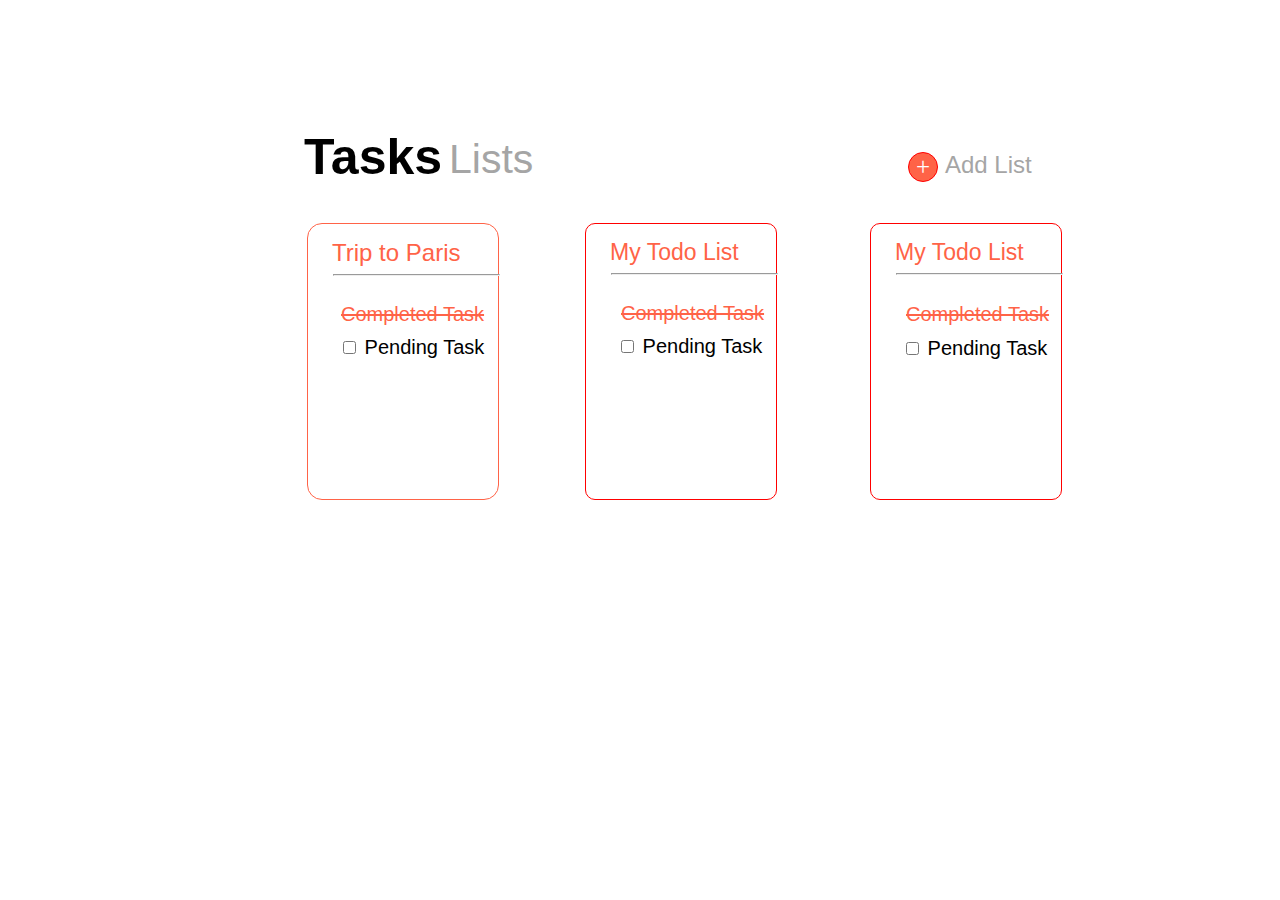
<file: index.html>
<!DOCTYPE html>
<html lang="en">
<head>
    <meta charset="UTF-8">
    <meta name="viewport" content="width=device-width, initial-scale=1.0">
    <title>Todo App UI Web</title>
    <link rel="shortcut icon" type="image/png" href="css logo.png">

    <link rel="stylesheet" href="./index.css">
</head>
<body>
    <h1 class="task">Tasks</h1>
    <div class="list">Lists</div>
    <div class="paris">
        <a href="./index2.html"><div class="paris1">Trip to Paris</div></a> <br> <hr class="line">
        <div class="paris2">Completed Task</div>
        <form class="form">
            <input type="checkbox" id="pending task" name="pending task" value="">
            <label for="pending task">Pending Task</label>
        </form>
    </div>

    <div class="todo">
        <div class="todo1">My Todo List</div> <br> <hr class="line1">
        <div class="todo2">Completed Task</div>
        <form class="form1">
            <input type="checkbox" id="pending task" name="pending task" value="">
            <label for="pending task">Pending Task</label>
        </form>
    </div>

    <div class="todo3">
        <div class="todo4">My Todo List</div> <br> <hr class="line1">
        <div class="todo5">Completed Task</div>
        <form class="form2">
            <input type="checkbox" id="pending task" name="pending task" value="">
            <label for="pending task">Pending Task</label>
        </form>
    </div>

    <a href="./index1.html"><div class="plus">+</div></a>
    <div class="plus1">Add List</div>
    
</body>
</html>
</file>
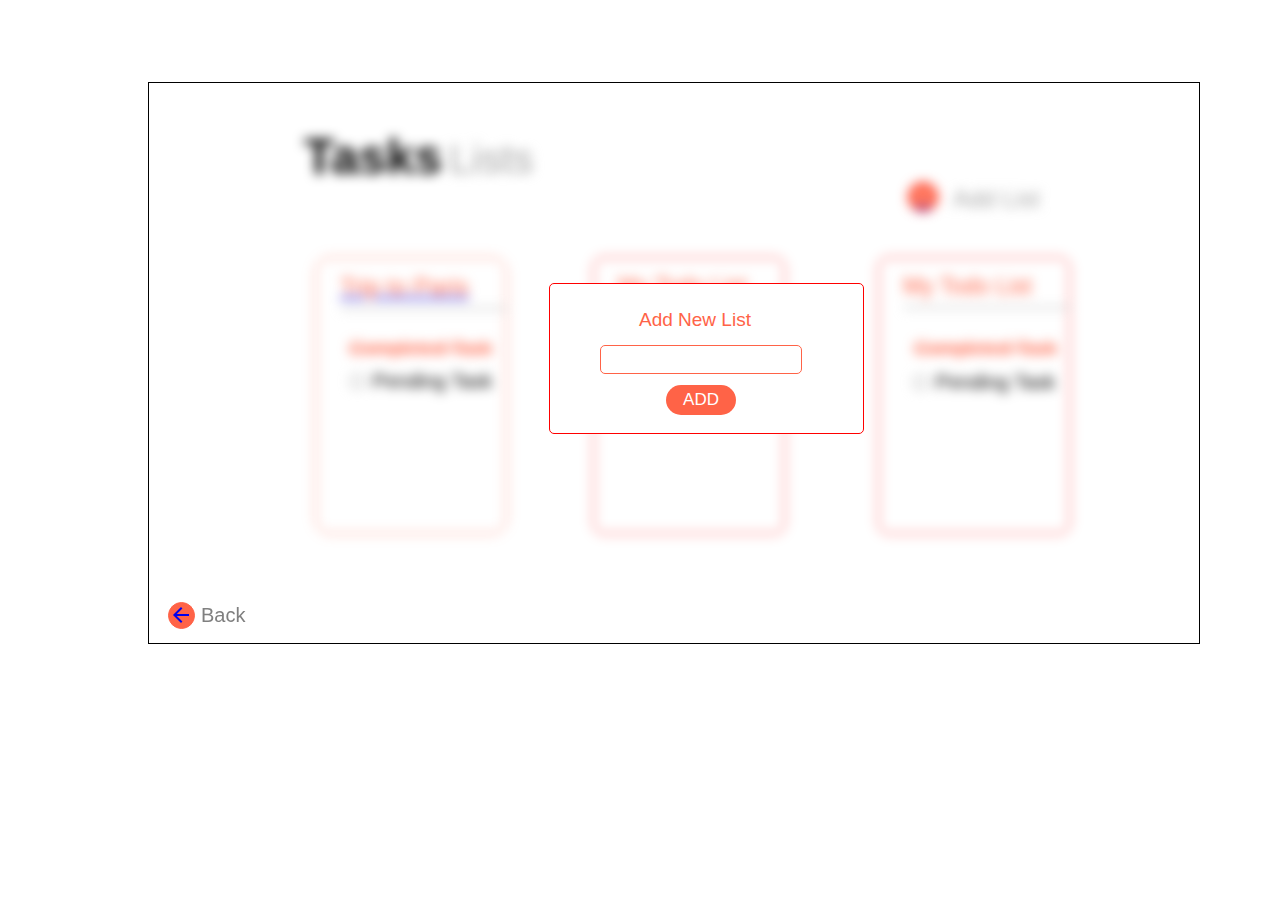
<file: index1.html>
<!DOCTYPE html>
<html lang="en">
<head>
    <meta charset="UTF-8">
    <meta name="viewport" content="width=device-width, initial-scale=1.0">
    <title>Todo App UI Web</title>
    <link rel="shortcut icon" type="image/png" href="css logo.png">

    <link rel="stylesheet" href="./index1.css">

    <link href="https://fonts.googleapis.com/icon?family=Material+Icons" rel="stylesheet">
</head>
<body>
    <div class="parent">
        
    <h1 class="task">Tasks</h1>
    <div class="list">Lists</div>
    <div class="paris">
        <a href="./index2.html"><div class="paris1">Trip to Paris</div></a> <br> <hr class="line">
        <div class="paris2">Completed Task</div>
        <form class="form">
            <input type="checkbox" id="pending task" name="pending task" value="">
            <label for="pending task">Pending Task</label>
        </form>
    </div>

    <div class="todo">
        <div class="todo1">My Todo List</div> <br> <hr class="line1">
        <div class="todo2">Completed Task</div>
        <form class="form1">
            <input type="checkbox" id="pending task" name="pending task" value="">
            <label for="pending task">Pending Task</label>
        </form>
    </div>

    <div class="todo3">
        <div class="todo4">My Todo List</div> <br> <hr class="line1">
        <div class="todo5">Completed Task</div>
        <form class="form2">
            <input type="checkbox" id="pending task" name="pending task" value="">
            <label for="pending task">Pending Task</label>
        </form>
    </div>

    <a href="./index1.html"><div class="plus">+</div></a>
    <div class="plus1">Add List</div>

    </div>


    <div class="parent3">

    <div class="parent2">
        <div class="txt">Add New List</div>
        <div class="txt1"></div>

        <button type="button" class="txt2">ADD</button>
    </div>
    
    </div>

    <div class="back1">Back</div>
        <div class="symbol1">
            <a href="./index.html">
            <span class="material-icons">
                arrow_back
            </span></a>
    </div> 


</body>
</html>
</file>
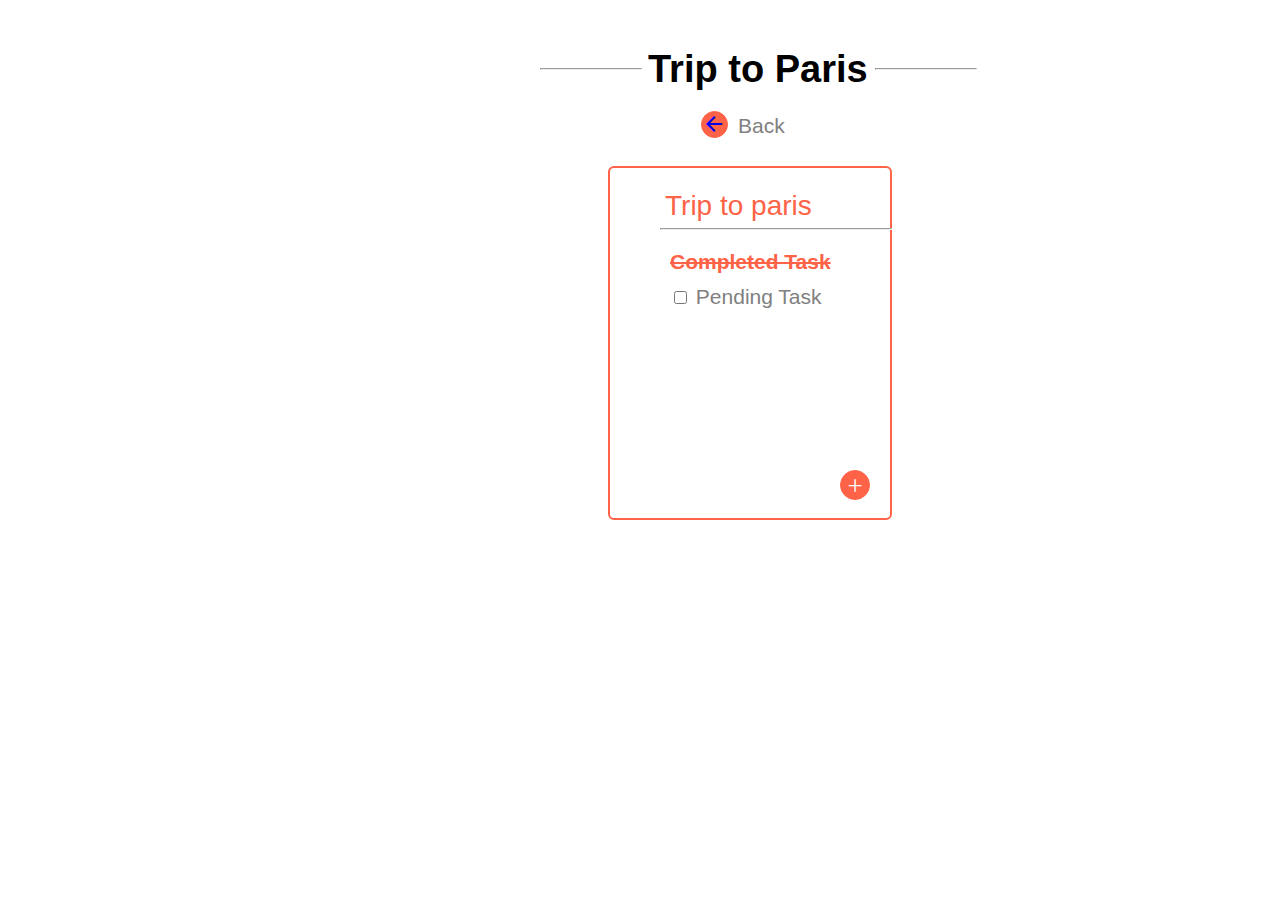
<file: index2.html>
<!DOCTYPE html>
<html lang="en">
<head>
    <meta charset="UTF-8">
    <meta name="viewport" content="width=device-width, initial-scale=1.0">
    <title>Todo App UI Web</title>
    <link rel="shortcut icon" type="image/png" href="css logo.png">

    <link rel="stylesheet" href="./index2.css">

    <link href="https://fonts.googleapis.com/icon?family=Material+Icons" rel="stylesheet">
</head>
<body>
    <div class="trip">Trip to Paris</div> <br><br> 
    <hr class="line">
    <hr class="line1"> 
    <div class="back">Back</div>
        <div class="symbol">
            <a href="./index.html">
            <span class="material-icons">
                arrow_back
            </span></a>
        </div> 
    
    <div class="box"></div>
    <div class="box1">Trip to paris</div> <br><br>
    <hr class="line2">
    <div class="box2">Completed Task</div>

    <form class="form">
        <input type="checkbox" id="pending task" name="pending task" value="">
        <label for="pending task">Pending Task</label>
    </form>

    <a href="./index3.html"><div class="plus">+</div></a>
</body>
</html>
</file>
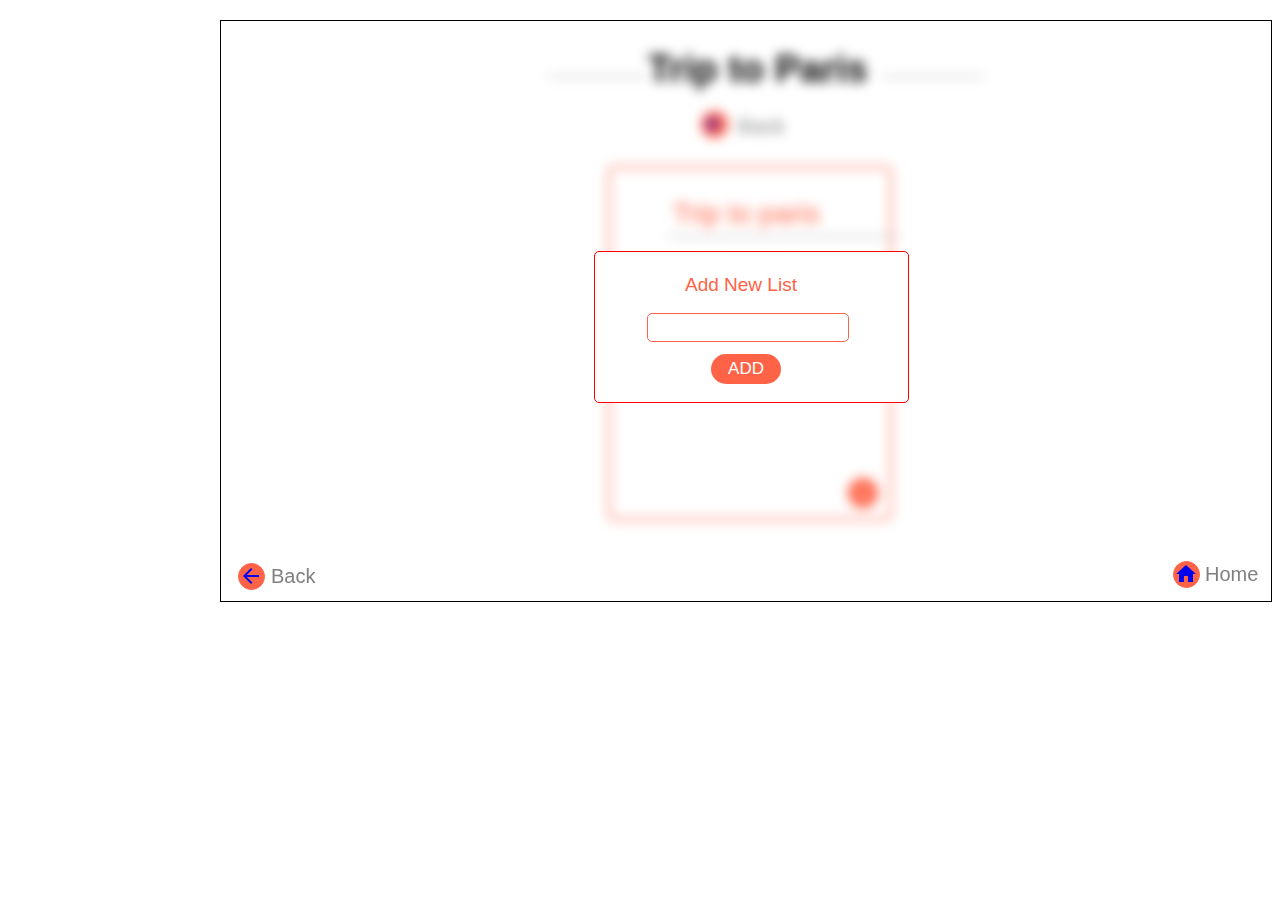
<file: index3.html>
<!DOCTYPE html>
<html lang="en">
<head>
    <meta charset="UTF-8">
    <meta name="viewport" content="width=device-width, initial-scale=1.0">
    <title>Todo App UI Web</title>
    <link rel="shortcut icon" type="image/png" href="css logo.png">

    <link rel="stylesheet" href="./index3.css">

    <link href="https://fonts.googleapis.com/icon?family=Material+Icons" rel="stylesheet">
</head>
<body>
    <div class="parent">

    <div class="trip">Trip to Paris</div> <br><br> 
    <hr class="line">
    <hr class="line1">
    <div class="back">Back</div>
        <div class="symbol">
            <a href="./index.html">
            <span class="material-icons">
                arrow_back
            </span></a>
        </div> 
    
    <div class="box"></div>
    <div class="box1">Trip to paris</div> <br><br>
    <hr class="line2">
    <div class="box2">Completed Task</div>

    <form class="form">
        <input type="checkbox" id="pending task" name="pending task" value="">
        <label for="pending task">Pending Task</label>
    </form>

    <a href="./index3.html"><div class="plus">+</div></a>

    </div>

    
    <div class="parent3">
    
    <div class="parent2">
        <div class="txt">Add New List</div>
        <div class="txt1"></div>

        <button type="button" class="txt2">ADD</button>
    </div>
    
    </div>

    <div class="back2">Back</div>
        <div class="symbol2">
            <a href="./index2.html">
            <span class="material-icons">
                arrow_back
            </span></a>
    </div> 

    <div class="home1">Home</div>
        <div class="symbol3">
            <a href="./index.html">
            <span class="material-icons">
                home
            </span></a>
    </div> 



</body>
</html>
</file>
<file: index.css>
.task{
    position: relative;
    top: 94px;
    left: 296px;
    font-size: 50px;
    font-weight: bold;
    font-family: Arial, Helvetica, sans-serif;
}

.list{
    position: relative;
    top: 11px;
    left: 441px;
    font-size: 41px;
    font-family: sans-serif;
    font-weight: normal;
    color: rgb(165, 165, 165);
}
.paris{
    position: absolute;
    top: 223px;
    left: 307px;
    border: 1px solid tomato;
    width: 190px;
    height: 275px;
    border-radius: 15px;
}
a{
    text-decoration: none;
}
.line{
    width: 165px;
    position: relative;
    top: -4px;
    left: 13px;
}
.paris1{
    text-decoration: none;
    color: tomato;
    font-family: Arial, Helvetica, sans-serif;
    font-size: 24px;
    position: relative;
    top: 15px;
    left: 24px;
}

.paris2{
    color: tomato;
    font-family: Arial, Helvetica, sans-serif;
    font-size: 20px;
    text-decoration: line-through;
    position: relative;
    top: 15px;
    left: 33px;
}

.form{
    font-family: Arial, Helvetica, sans-serif;
    font-size: 20px;
    position: relative;
    top: 25px;
    left: 31px;
}

.todo{
    width: 190px;
    height: 275px;
    border-radius: 10px;
    border: 1px solid red;
    position: absolute;
    top: 223px;
    left: 585px;
}

.todo1{
    color: tomato;
    font-family: Arial, Helvetica, sans-serif;
    font-size: 23px;
    font-weight: lighter;
    position: relative;
    top: 15px;
    left: 24px;
}

.line1{
    width: 165px;
    position: relative;
    top: -4px;
    left: 13px;
}
.todo2{
    color: tomato;
    font-family: Arial, Helvetica, sans-serif;
    font-size: 20px;
    text-decoration: line-through;
    position: relative;
    top: 15px;
    left: 35px;
}
.form1{
    font-family: Arial, Helvetica, sans-serif;
    font-size: 20px;
    position: relative;
    top: 25px;
    left: 31px;
}

.todo3{
    width: 190px;
    height: 275px;
    border: 1px solid red;
    border-radius: 10px;
    position: absolute;
    top: 223px;
    left: 870px;
}

.todo4{
    color: tomato;
    font-family: Arial, Helvetica, sans-serif;
    font-size: 23px;
    font-weight: lighter;
    position: relative;
    top: 15px;
    left: 24px;
}

.line1{
    width: 165px;
    position: relative;
    top: -4px;
    left: 13px;
}
.todo5{
    color: tomato;
    font-family: Arial, Helvetica, sans-serif;
    position: relative;
    top: 16px;
    left: 35px;
    font-size: 20px;
    text-decoration: line-through;
}
.form2{
    font-family: Arial, Helvetica, sans-serif;
    font-size: 20px;
    position: relative;
    top: 27px;
    left: 31px;
}
.plus{
    color: white;
    border: 1px solid red;
    background-color: tomato;
    font-size: 25px;
    width: 28px;
    height: 28px;
    border-radius: 23px;
    text-decoration: none;
    text-align: center;
    position: relative;
    top: -20px;
    left: 900px;
}
.plus1{
    font-size: 24px;
    text-align: center;
    color: rgb(165, 165, 165);
    position: absolute;
    top: 151px;
    left: 945px;
    font-family: sans-serif;
}
</file>
<file: index1.css>
.task{
    position: relative;
    top: 94px;
    left: 296px;
    font-size: 50px;
    font-weight: bold;
    font-family: Arial, Helvetica, sans-serif;
}

.list{
    position: relative;
    top: 11px;
    left: 441px;
    font-size: 41px;
    font-family: sans-serif;
    font-weight: normal;
    color: rgb(165, 165, 165);
}
.paris{
    position: absolute;
    top: 223px;
    left: 307px;
    border: 1px solid tomato;
    width: 190px;
    height: 275px;
    border-radius: 15px;
}
.line{
    width: 165px;
    position: relative;
    top: -4px;
    left: 13px;
}
.paris1{
    text-decoration: none;
    color: tomato;
    font-family: Arial, Helvetica, sans-serif;
    font-size: 24px;
    position: relative;
    top: 15px;
    left: 24px;
}

.paris2{
    color: tomato;
    font-family: Arial, Helvetica, sans-serif;
    font-size: 20px;
    text-decoration: line-through;
    position: relative;
    top: 15px;
    left: 33px;
}

.form{
    font-family: Arial, Helvetica, sans-serif;
    font-size: 20px;
    position: relative;
    top: 25px;
    left: 31px;
}

.todo{
    width: 190px;
    height: 275px;
    border-radius: 10px;
    border: 1px solid red;
    position: absolute;
    top: 223px;
    left: 585px;
}

.todo1{
    color: tomato;
    font-family: Arial, Helvetica, sans-serif;
    font-size: 23px;
    font-weight: lighter;
    position: relative;
    top: 15px;
    left: 24px;
}

.line1{
    width: 165px;
    position: relative;
    top: -4px;
    left: 13px;
}
.todo2{
    color: tomato;
    font-family: Arial, Helvetica, sans-serif;
    font-size: 20px;
    text-decoration: line-through;
    position: relative;
    top: 15px;
    left: 35px;
}
.form1{
    font-family: Arial, Helvetica, sans-serif;
    font-size: 20px;
    position: relative;
    top: 25px;
    left: 31px;
}

.todo3{
    width: 190px;
    height: 275px;
    border: 1px solid red;
    border-radius: 10px;
    position: absolute;
    top: 223px;
    left: 870px;
}

.todo4{
    color: tomato;
    font-family: Arial, Helvetica, sans-serif;
    font-size: 23px;
    font-weight: lighter;
    position: relative;
    top: 15px;
    left: 24px;
}

.line1{
    width: 165px;
    position: relative;
    top: -4px;
    left: 13px;
}
.todo5{
    color: tomato;
    font-family: Arial, Helvetica, sans-serif;
    position: relative;
    top: 16px;
    left: 35px;
    font-size: 20px;
    text-decoration: line-through;
}
.form2{
    font-family: Arial, Helvetica, sans-serif;
    font-size: 20px;
    position: relative;
    top: 27px;
    left: 31px;
}
.plus{
    color: white;
    border: 1px solid red;
    background-color: tomato;
    font-size: 25px;
    width: 28px;
    height: 28px;
    border-radius: 23px;
    text-decoration: none;
    text-align: center;
    position: relative;
    top: 10px;
    left: 900px;
}
.plus1{
    font-size: 24px;
    text-align: center;
    color: rgb(165, 165, 165);
    position: absolute;
    top: 151px;
    left: 945px;
    font-family: sans-serif;
}

.parent{
    filter: blur(6px);
    z-index: -1;
}
.parent2{
    background-color: white;
    border: 1px solid red;
    width: 313px;
    height: 149px;
    z-index: +1;
    position: absolute;
    top: 200px;
    left: 400px;
    border-radius: 5px;
}

.txt{
    color: tomato;
    position: relative;
    top: 25px;
    left: 89px;
    font-family: sans-serif;
    font-size: 19px;
}
.txt1{
    height: 27px;
    width: 200px;
    border: 1px solid tomato;
    position: relative;
    top: 39px;
    left: 50px;
    border-radius: 5px;
}
.txt2{
    width: 70px;
    height: 30px;
    border: 1px solid tomato;
    color: white;
    background-color: tomato;
    font-size: 17px;
    border: 27px;
    border-radius: 25px;
    position: relative;
    top: 50px;
    left: 116px;
}
.parent3{
    width: 1050px;
    height: 560px;
    border: 1px solid black;
    position: relative;
    bottom: 120px;
    left: 140px;
}
.back1{
    color: grey;
    font-family: sans-serif;
    font-size: 20px;
    position: relative;
    top: -160px;
    left: 193px;
}

.symbol1{
    width: 25px;
    height: 25px;
    border: 1px solid tomato;
    border-radius: 25px;
    background-color: tomato;
    font-size: 15px;
    position: relative;
    top: -185px;
    left: 160px;
}
</file>
<file: index2.css>
.trip{
    font-weight: bold;
    font-size: 38px;
    font-family: sans-serif;
    position: relative;
    top: 40px;
    left: 640px;
}

.line{
    width: 100px;
    position: absolute;
    top: 60px;
    left: 540px;
}

.line1{
    width: 100px;
    position: absolute;
    top: 60px;
    left: 875px;
} 

.back{
    color: grey;
    font-family: sans-serif;
    font-size: 21px;
    position: relative;
    top: 27px;
    left: 730px;
}

.symbol{
    width: 25px;
    height: 25px;
    border: 1px solid tomato;
    border-radius: 25px;
    background-color: tomato;
    font-size: 15px;
    position: relative;
    top: 0px;
    left: 693px;
}

.box{
    width: 280px;
    height: 350px;
    border: 2px solid tomato;
    border-radius: 6px;
    position: relative;
    top: 28px;
    left: 600px;
}

.box1{
    color: tomato;
    font-family: sans-serif;
    font-size: 28px;
    text-align: center;
    position: absolute;
    top: 190px;
    left: 665px;
}

.line2{
    width: 230px;
    position: absolute;
    top: 220px;
    left: 660px;
}

.box2{
    color: tomato;
    font-size: 21px;
    font-family: Arial, Helvetica, sans-serif;
    font-weight: bold;
    text-decoration: line-through;
    position: absolute;
    top: 250px;
    left: 670px;
}


.form{
    font-family: sans-serif;
    color: grey;
    font-size: 21px;
    position: absolute;
    top: 285px;
    left: 670px;
}
.plus{
    width: 28px;
    height: 28px;
    border: 1px solid tomato;
    border-radius: 23px;
    background-color: tomato;
    color: white;
    font-size: 27px;
    text-align: center;
    position: absolute;
    top: 470px;
    left: 840px;
}
</file>
<file: index3.css>
.trip{
    font-weight: bold;
    font-size: 38px;
    font-family: sans-serif;
    position: relative;
    top: 40px;
    left: 640px;
}

.line{
    width: 100px;
    position: absolute;
    top: 60px;
    left: 540px;
}

.line1{
    width: 100px;
    position: absolute;
    top: 60px;
    left: 875px;
} 

.back{
    color: grey;
    font-family: sans-serif;
    font-size: 21px;
    position: relative;
    top: 27px;
    left: 730px;
}

.symbol{
    width: 25px;
    height: 25px;
    border: 1px solid tomato;
    border-radius: 25px;
    background-color: tomato;
    font-size: 15px;
    position: relative;
    top: 0px;
    left: 693px;
}

.box{
    width: 280px;
    height: 350px;
    border: 2px solid tomato;
    border-radius: 6px;
    position: relative;
    top: 28px;
    left: 600px;
}

.box1{
    color: tomato;
    font-family: sans-serif;
    font-size: 28px;
    text-align: center;
    position: absolute;
    top: 190px;
    left: 665px;
}

.line2{
    width: 230px;
    position: absolute;
    top: 220px;
    left: 660px;
}

.box2{
    color: tomato;
    font-size: 21px;
    font-family: Arial, Helvetica, sans-serif;
    font-weight: bold;
    text-decoration: line-through;
    position: absolute;
    top: 250px;
    left: 670px;
}


.form{
    font-family: sans-serif;
    color: grey;
    font-size: 21px;
    position: absolute;
    top: 285px;
    left: 670px;
}
.plus{
    width: 28px;
    height: 28px;
    border: 1px solid tomato;
    border-radius: 23px;
    background-color: tomato;
    color: white;
    font-size: 27px;
    text-align: center;
    position: absolute;
    top: 470px;
    left: 840px;
}



.parent{
    filter: blur(6px);
    z-index: -1;
}
.parent2{
    background-color: white;
    border: 1px solid red;
    width: 313px;
    height: 150px;
    z-index: +1;
    position: absolute;
    top: 230px;
    left: 373px;
    border-radius: 5px;
}

.txt{
    color: tomato;
    position: relative;
    top: 22px;
    left: 90px;
    font-family: sans-serif;
    font-size: 19px;
}
.txt1{
    height: 27px;
    width: 200px;
    border: 1px solid tomato;
    position: relative;
    top: 39px;
    left: 52px;
    border-radius: 5px;
}
.txt2{
    width: 70px;
    height: 30px;
    border: 1px solid tomato;
    color: white;
    background-color: tomato;
    font-size: 17px;
    border: 27px;
    border-radius: 25px;
    position: relative;
    top: 51px;
    left: 116px;
}
.parent3{
    width: 1050px;
    height: 580px;
    border: 1px solid black;
    position: absolute;
    top: 20px;
    left: 220px;
}

.back2{
    color: grey;
    font-family: sans-serif;
    font-size: 20px;
    position: relative;
    top: 37px;
    left: 263px;
}
.symbol2{
    width: 25px;
    height: 25px;
    border: 1px solid tomato;
    border-radius: 25px;
    background-color: tomato;
    font-size: 15px;
    position: relative;
    top: 12px;
    left: 230px;
}

.home1{
    color: grey;
    font-family: sans-serif;
    font-size: 20px;
    position: relative;
    top: -15px;
    left: 1197px;
}
.symbol3{
    width: 25px;
    height: 25px;
    border: 1px solid tomato;
    border-radius: 25px;
    background-color: tomato;
    font-size: 15px;
    position: relative;
    top: -40px;
    left: 1165px;
}
</file>
